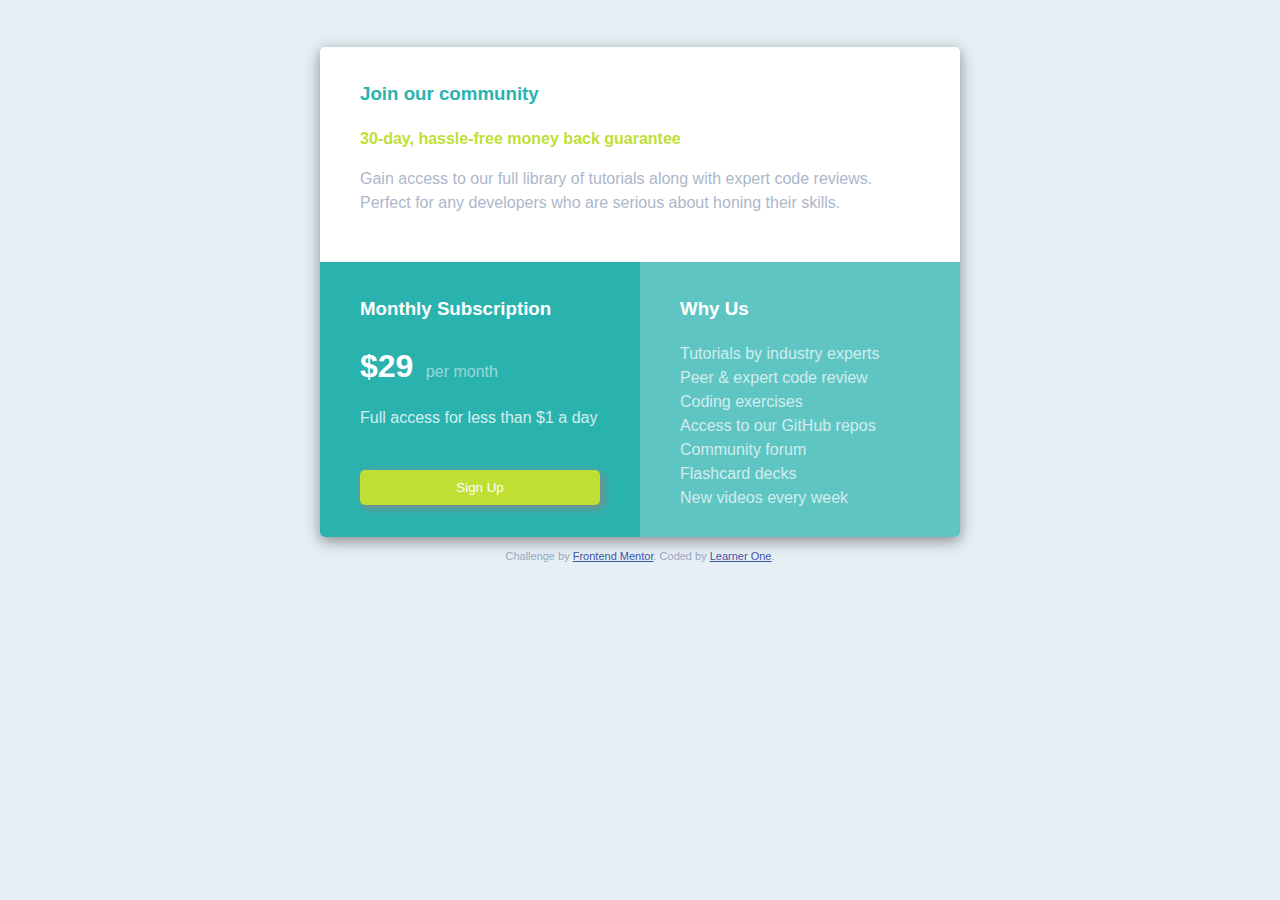
<file: index.html>
<!DOCTYPE html>
<html lang="en">
<head>
    <meta charset="UTF-8">
    <meta name="viewport" content="width=device-width, initial-scale=1.0"> <!-- displays site properly based on user's device -->
    <link rel="icon" type="image/png" sizes="32x32" href="./images/favicon-32x32.png">
    <link rel="stylesheet" href="css/styles.css">
    <title>Frontend Mentor | Single Price Grid Component</title>
    <!-- Feel free to remove these styles or customise in your own stylesheet 👍 -->
    <style>
        .attribution {
            font-size: 11px;
            text-align: center;
        }
        .attribution a {
            color: hsl(228, 45%, 44%);
        }
    </style>
</head>
<body>
    <div id="community">
        <h3 style="color:hsl(179, 62%, 43%)"> Join our community </h3>
        <p style="color:hsl(71, 73%, 54%); font-weight: 700;">
            30-day, hassle-free money back guarantee
        </p>
        <p id="gain"> Gain access to our full library of tutorials along with expert code reviews.
            Perfect for any developers who are serious about honing their skills.
        </p>
    </div>

    <div id="subscription">
        <h3> Monthly Subscription </h3>
        <p><font size="+3"><strong>&dollar;29</strong></font> &ensp;<span id="per">per month</span></p>
        <p id="full"> Full access for less than &dollar;1 a day </p>
        <br>
        <div class="btn"><button>Sign Up</button></div>
    </div>
    <div id="benefits">
        <h3>Why Us</h3>
        <p id="tutorials"> Tutorials by industry experts <br />
            Peer &amp; expert code review <br />
            Coding exercises <br />
            Access to our GitHub repos <br />
            Community forum <br />
            Flashcard decks <br />
            New videos every week
        </p>
    </div>
    <footer>
        <p class="attribution">
            Challenge by <a href="https://www.frontendmentor.io?ref=challenge" target="_blank">Frontend Mentor</a>.
            Coded by <a href="#">Learner One</a>.
        </p>
    </footer>
</body>
</html>
</file>
<file: css/styles.css>
body {
          background-color: lightgray;
          background-color: hsl(204, 43%, 93%);
          color: grayishblue;
          color: hsl(218, 22%, 67%);  
          font: Karla;
          font-family: sans-serif;
          font-size: 1em;
          font-weight: 400;
          line-height: 1.5;
          display: grid;
          grid:
            " . . . " .7fr
            " . community . " 294px
            " . subscription . " 294px
            " . benefits . " 294px
            " . footer . " 1fr
            /1fr 305px 1fr;
        }
        body > div {
          box-sizing: border-box;
          padding-top: 10px;
          padding-left: 30px;
          padding-right: 30px;
          padding-bottom: 35px;
        }
        #community {
          grid-area: 2 / 2 / span 3 / span 1;
          background-color: white;
          border-radius: 5px 5px 5px 5px;
          box-shadow: 0px 4px 15px #888888;
        }
        #gain {
          opacity: .8;
        }
        #subscription {
          grid-area:  subscription;
          background-color: cyan;
          background-color: hsl(179, 62%, 43%); 
          color: white;

        }
        #per {
          opacity: .5;
        }
        #full {
          opacity: .8;
        }
        #benefits {
          grid-area: benefits;
          background-color: cyan;
          background-color: hsl(179, 62%, 43%, 0.75); 
          color: white;
          border-radius: 0px 0px 5px 5px;
        }
        #tutorials {
          opacity: .7;
        }
        @media only screen and (min-width: 376px) {
          html {
            -webkit-text-size-adjust: 100%;
          }
          body {
            grid-template-areas:
            " . . . . " 
            " . community community . " 
            " . subscription benefits . " 
            " . footer footer . ";
            grid-template-rows: 1fr 215px 275px 1fr;
            grid-template-columns: 1fr 320px 320px 1fr;
          }
          body > div {
            padding-top: 15px;
            padding-left: 40px;
            padding-right: 40px;
          }
          #community {
            grid-area: 2 / 2 / span 2 / span 2;
            background-color: white;
            border-radius: 5px 5px 5px 5px;
            box-shadow: 0px 4px 15px #888888;
          }
          #subscription {
            border-radius: 0px 0px 0px 5px;
          }
          #benefits {
            border-radius: 0px 0px 5px 0px;
          }
        }     
        footer {
          grid-area: footer;
        }
        button {
          padding: 10px;
          border: none;
          background-color: brightyellow;
          background-color: hsl(71, 73%, 54%);
          color: hsl(218, 22%, 67%);
          color: white;
          border-radius:  5px;
          box-shadow:3px 3px 10px #888888;
        }
        button:hover {
          transition: transform 1s ease;
          transform: translateY(-1.9px) translateX(1.5px);
          color: #757575;
          box-shadow: 3px 3px 10px whitesmoke;
        }
        .btn {
          display: flex;
          flex-direction: column;
        }
</file>
